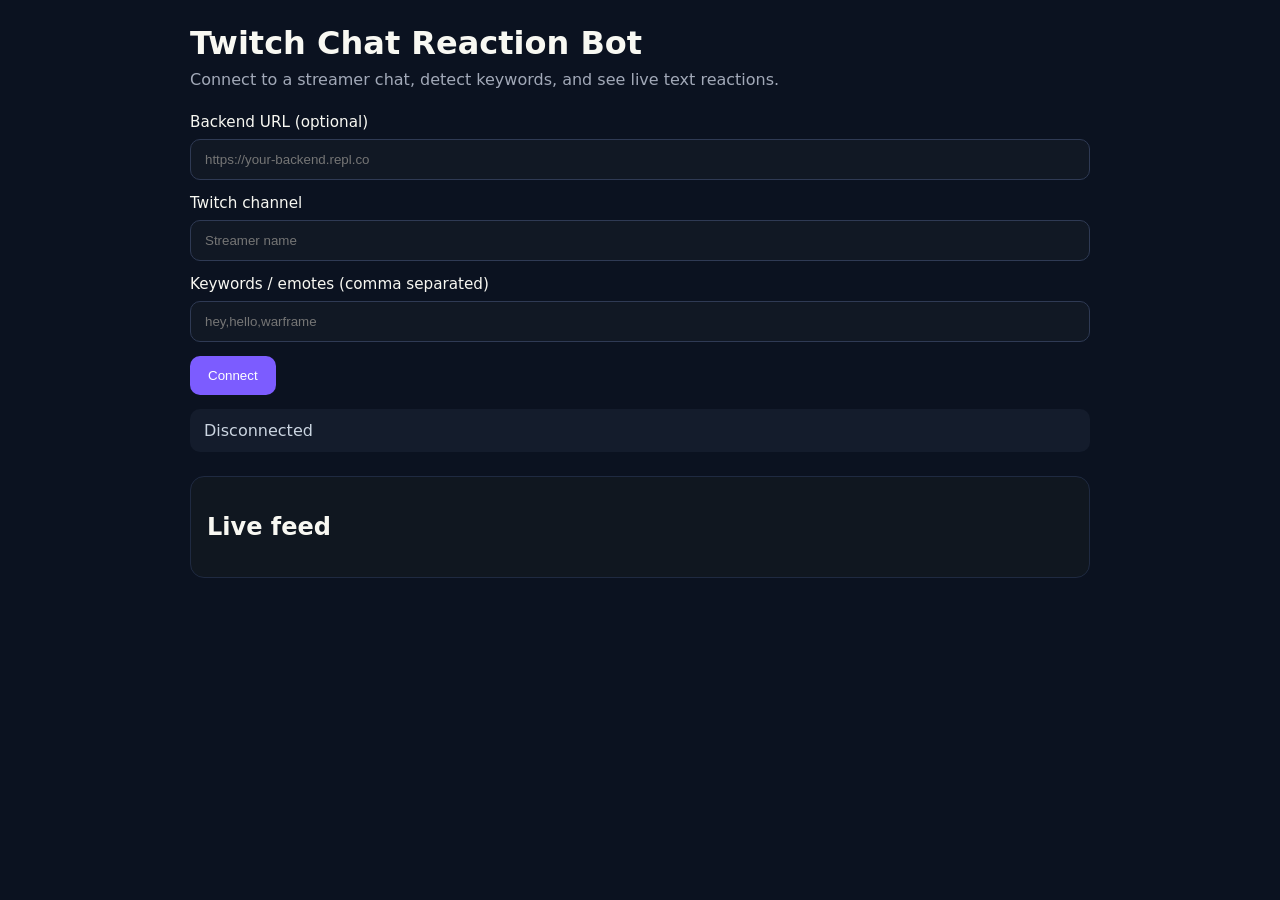
<file: index.html>
<!DOCTYPE html>
<html lang="en">
<head>
  <meta charset="UTF-8" />
  <meta name="viewport" content="width=device-width, initial-scale=1.0" />
  <title>Twitch Chat Reaction Bot</title>
  <link rel="stylesheet" href="static/styles.css" />
</head>
<body>
  <main>
    <header>
      <h1>Twitch Chat Reaction Bot</h1>
      <p>Connect to a streamer chat, detect keywords, and see live text reactions.</p>
    </header>

    <section class="controls">
      <label>
        Backend URL (optional)
        <input id="backendUrlInput" placeholder="https://your-backend.repl.co" />
      </label>
      <label>
        Twitch channel
        <input id="channelInput" placeholder="Streamer name" />
      </label>
      <label>
        Keywords / emotes (comma separated)
        <input id="keywordsInput" placeholder="hey,hello,warframe" />
      </label>
      <button id="connectButton">Connect</button>
      <div class="status" id="statusMessage">Disconnected</div>
    </section>

    <section class="feed">
      <h2>Live feed</h2>
      <div id="messages" class="messages"></div>
    </section>
  </main>

  <script>
    // Set this to your deployed backend URL when using GitHub Pages.
    window.BACKEND_URL = "https://ca604512-7969-4305-9c03-f0f1f3172d60-00-2mv01d71bobl4.kirk.replit.dev"; // e.g. "https://your-replit-app.repl.co"
  </script>
  <script src="static/app.js"></script>
</body>
</html>
</file>
<file: static/styles.css>
:root {
  font-family: Inter, system-ui, sans-serif;
  background: #0b1220;
  color: #f8f8f2;
}

body {
  margin: 0;
  min-height: 100vh;
}

main {
  max-width: 900px;
  margin: 0 auto;
  padding: 24px;
}

header h1 {
  margin: 0 0 8px;
  font-size: 2rem;
}

header p {
  margin: 0 0 24px;
  color: #a2a9b8;
}

.controls {
  display: grid;
  gap: 14px;
  margin-bottom: 24px;
}

.controls label {
  display: flex;
  flex-direction: column;
  gap: 8px;
  font-size: 0.95rem;
}

.controls input {
  padding: 12px 14px;
  border-radius: 10px;
  border: 1px solid #2f3a54;
  background: #111824;
  color: #f8f8f2;
}

.controls button {
  width: fit-content;
  padding: 12px 18px;
  border: none;
  border-radius: 10px;
  background: #7c5cff;
  color: white;
  cursor: pointer;
}

.status {
  padding: 12px 14px;
  border-radius: 10px;
  background: #141c2c;
  color: #cbd5e1;
}

.status.error {
  background: #4a1f1f;
}

.feed {
  border: 1px solid #1f2a41;
  border-radius: 14px;
  background: #101720;
  padding: 16px;
}

.messages {
  display: grid;
  gap: 10px;
  max-height: 60vh;
  overflow-y: auto;
}

.message {
  padding: 12px 14px;
  border-radius: 10px;
  background: #141a2a;
  border: 1px solid #1f2a41;
}

.message.chat {
  border-left: 4px solid #4191ff;
}

.message.reaction {
  border-left: 4px solid #7c5cff;
}

.message.status {
  border-left: 4px solid #55d9a2;
}

.message.error {
  border-left: 4px solid #ff5f75;
}
</file>
